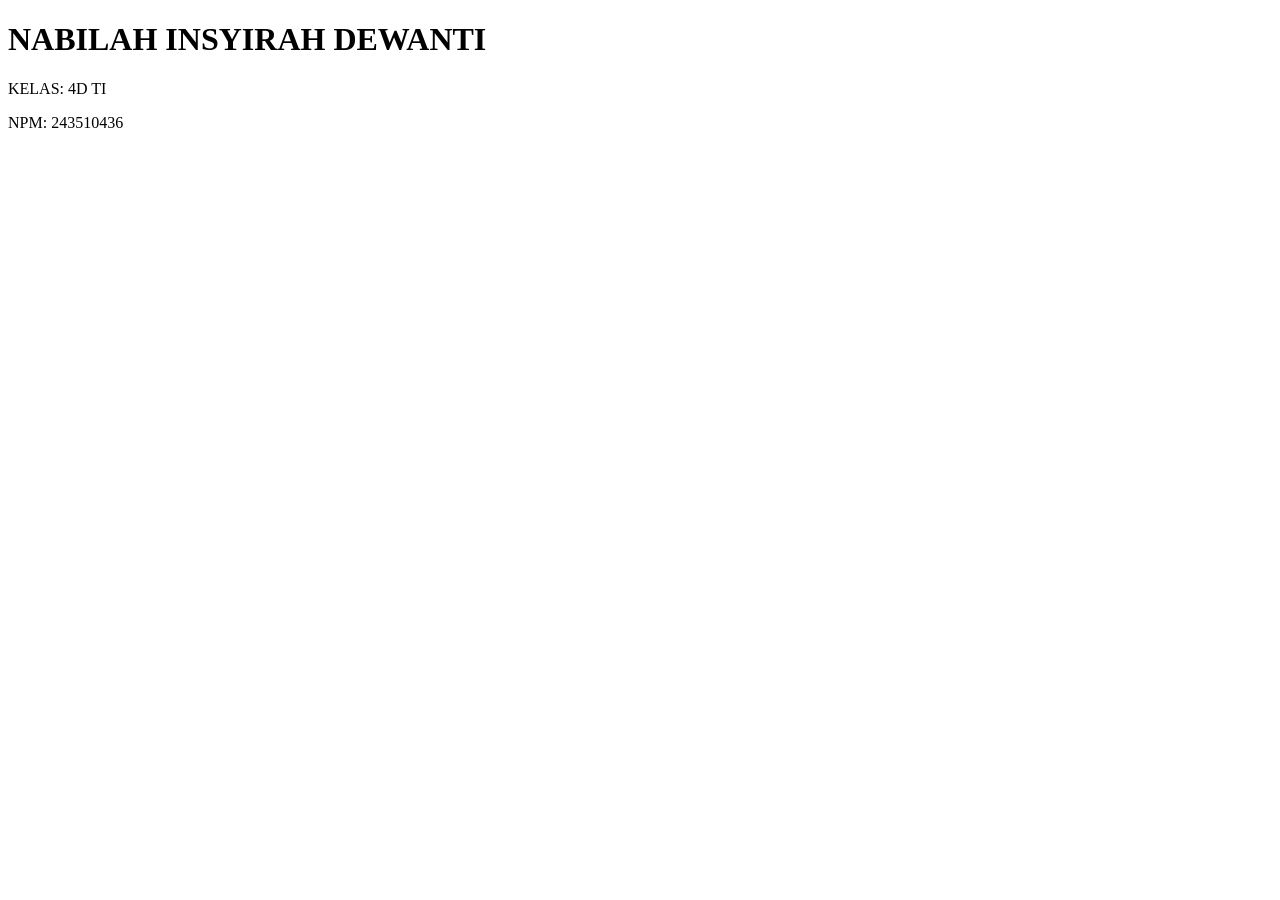
<file: index.html>
<!DOCTYPE html>
<html lang="en">
<head>
    <meta charset="UTF-8">
    <meta name="viewport" content="width=device-width, initial-scale=1.0">
    <title>Document</title>
</head>
<body>
    <h1>NABILAH INSYIRAH DEWANTI</h1>
    <p>KELAS: 4D TI</p>
    <p>NPM: 243510436</p>
</body>
</html>
</file>
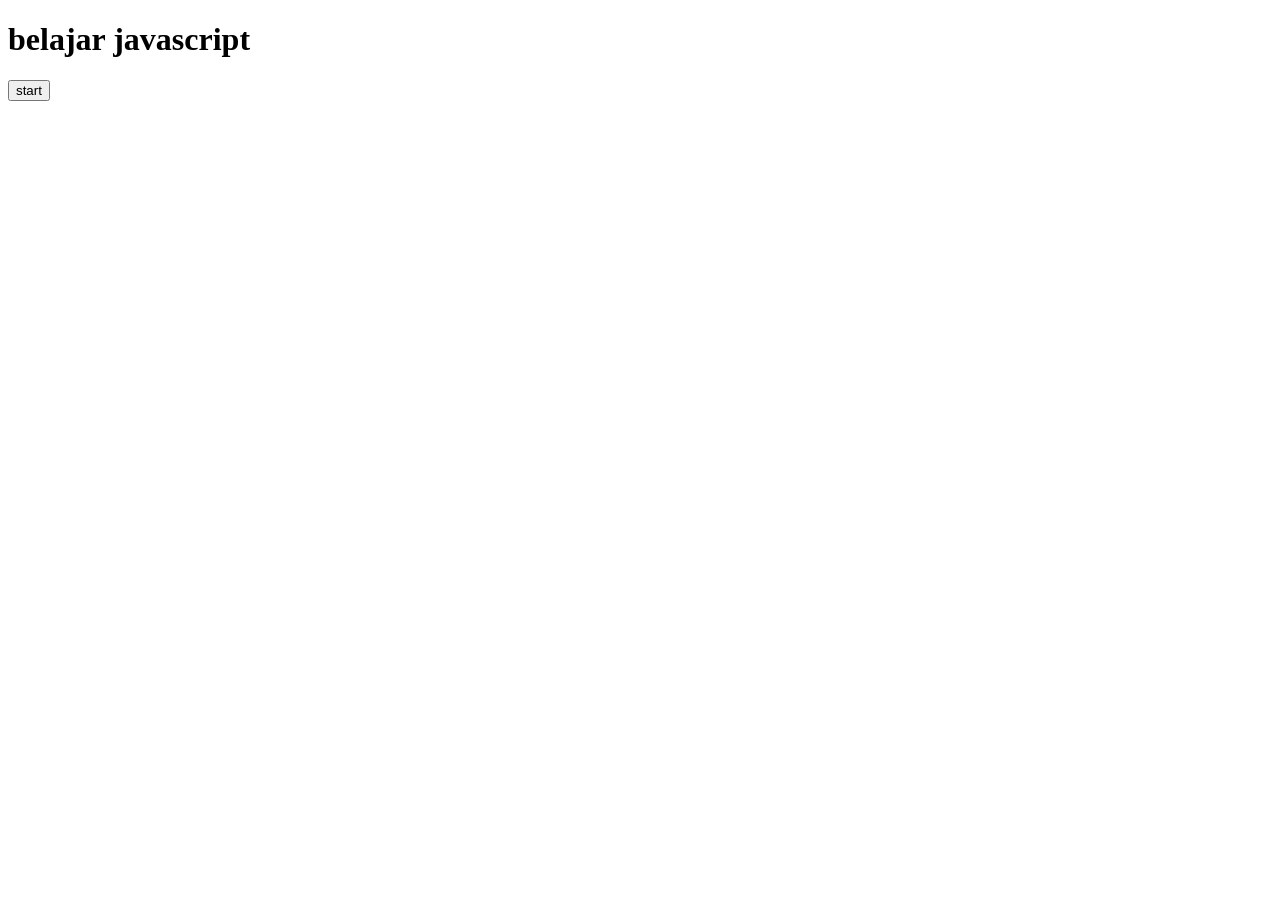
<file: OneDrive/Documents/Desktop/pertemuan4pemweb/index.html>
<!DOCTYPE html>
<html lang="en">
<head>
    <meta charset="UTF-8">
    <meta name="viewport" content="width=device-width, initial-scale=1.0">
    <title>Document</title>
</head>
<body>
    <h1>belajar javascript</h1>
    <script>
        let a = 10;
        console.log(a);
        a = 12;
        console.log(a);

        let nama = prompt("isi nama anda....")
        alert("Hai" + nama)

        let b = confirm()
        console.log(b)

        a = 80
        b = 20
        alert(a/b)

        //fungsi permainan
        function myGame(){
            let mulai;

            while (true){
                let lanjut = confirm("lanjutkan bermain?");
                //let yourname = prompt("nama kamu?"); //jika ingin meminta nama pemain
                if (lanjut == true) {
                    //pertanyaan pertama
                    let quest1 = prompt("2 + 2 = ? ");
                    if (quest1 == 4){
                        alert("benar");
                    }else{
                        alert("yah salah");
                        break;
                    }

                    //pertanyaan kedua
                    let quest2 = prompt(" 9 * 12 ");
                    if (quest2 == 108){
                        alert("benar lagi");
                        alert("hore semua jawaban benar");
                    }else{
                        alert("yah salah");
                        break;
                    }
                } else {
                    mulai = "kamu berhenti bermain";
                    alert(mulai);
                    break;
                }
            }
        }
    </script>

    <button onclick="myGame()">start</button>
</body>
</html>
</file>
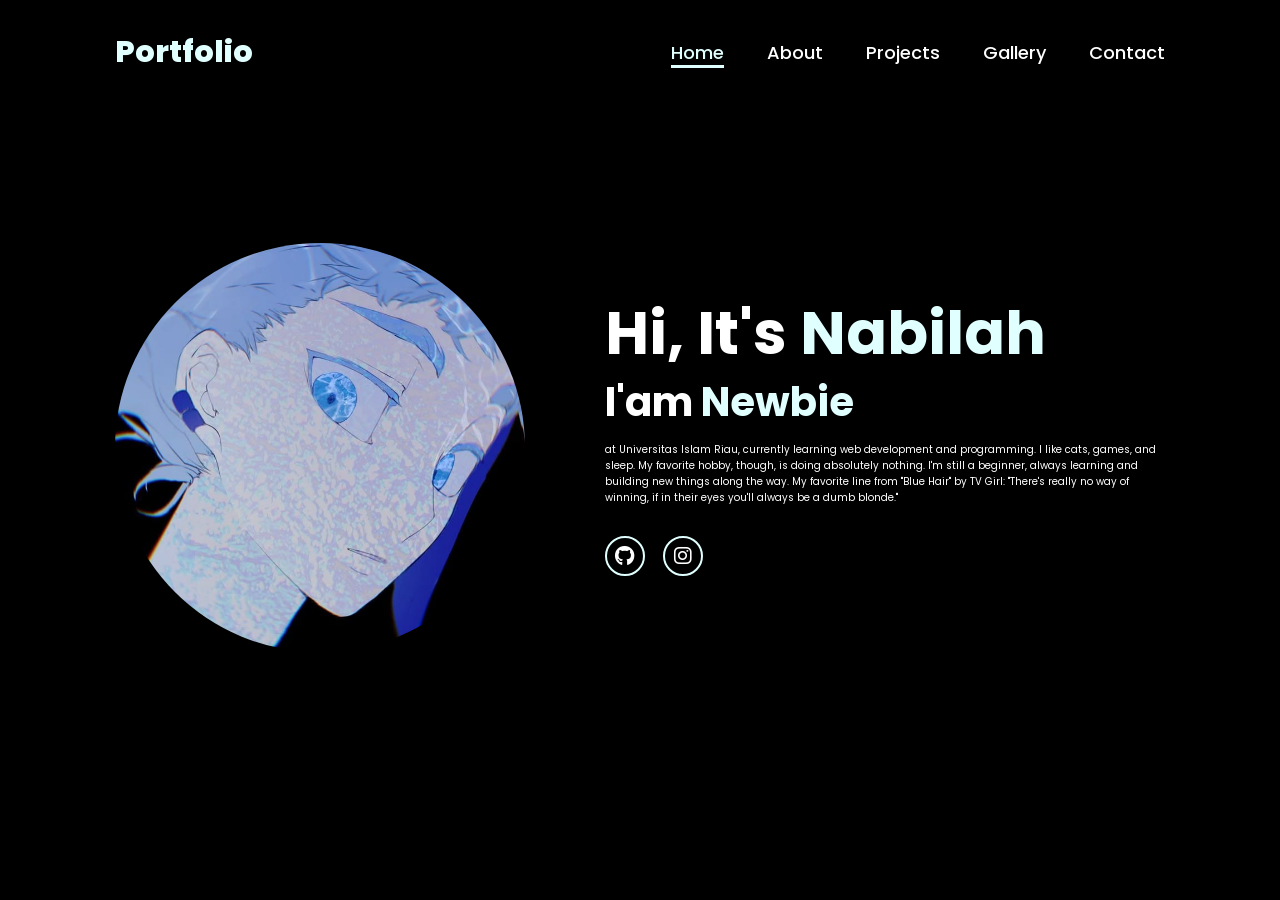
<file: OneDrive/Documents/Desktop/PORTOFOLIOPRAPEMWEB/index.html>
<!DOCTYPE html>
<html lang="en">
<head>
    <meta charset="UTF-8">
    <meta name="viewport" content="width=device-width, initial-scale=1.0">
    <link rel="stylesheet" href="https://cdnjs.cloudflare.com/ajax/libs/font-awesome/6.7.2/css/all.min.css">
    <link rel="stylesheet" href="style.css " >
    <title>Portfolio Website</title>
</head>
<body>
    <header>
        <a href="#" class= "logo">Portfolio</a>

        <nav>
           <a href="#" class= "active">Home</a>
           <a href="#">About</a>
           <a href="#">Projects</a>
           <a href="#">Gallery</a>
           <a href="#">Contact</a>
        </nav>
    </header>
    <section class="home">
        <div class="home-img">
            <img src="Khun.jpeg" alt="">
        </div>
        <div class="home-content">
           <h1>Hi, It's <span>Nabilah</span></h1>
           <h3 class="typing-text">I'am <span></span></h3>
           <p>at Universitas Islam Riau, currently learning web development and programming. I like cats, games, and sleep. My favorite hobby, though, is doing absolutely nothing. I'm still a beginner, always learning and building new things along the way. My favorite line from "Blue Hair" by TV Girl: "There's really no way of winning, if in their eyes you'll always be a dumb blonde."</p>
           <div class="social-icons">
            <a href=""><i class="fa-brands fa-github"></i></a>
            <a href=""><i class="fa-brands fa-instagram"></i></a>
           </div>
        </div>
    </section>
</body>
</html>
</file>
<file: OneDrive/Documents/Desktop/PORTOFOLIOPRAPEMWEB/style.css>
@import url('https://fonts.googleapis.com/css2?family=Poppins:wght@100;200;300;400;500;600&display=swap');

*{
    margin:0;
    padding: 0;
    box-sizing: border-box;
    text-decoration: none;
    border: none;
    outline: none;
    font-family: 'Poppins', sans-serif;
}

html{
    font-size: 62.5%;
}

body{
    width: 100%;
    height: 100vh;
    overflow-x: hidden;
    background-color: black;
    color: white;
}

header{
    margin-top: 20px;
    position: fixed;
    top: 0;
    left: 0;
    width: 100%;
    padding: 1rem 9%;
    background-color: transparent;
    filter: drop-shadow(10px);
    display: flex;
    justify-content: space-between;
    align-items: center;
    z-index: 100;
}

.logo{
    font-size: 3rem;
    color: #e0ffff;
    font-weight: 800;
    cursor: pointer;
    transition: 0.5 ease;
}

.logo:hover{
    transform: scale(1.1);
}

nav a{
    font-size: 1.8rem;
    color: white;
    margin-left: 4rem;
    font-weight: 500;
    transition: 0.3s ease;
    border-bottom: 3px solid transparent;
}

nav a:hover,
nav a.active{
    color: #e0ffff;
    border-bottom: 3px solid #e0ffff;
}

@media(max-width:995px){
    nav{
        position: absolute;
        top: 100%;
        right: 0;
        width: 40%;
        border-left: 3px solid #e0ffff;
        border-bottom: 3px solid #e0ffff;
        border-bottom-left-radius: 2rem;
        padding: 1rem solid;
        background-color: #161616;
        border-top: 0.1rem solid rgba(0,0,0,0.1);
    }

    nav.active{
        display: block;
    }

    nav a{
        display: block;
        font-size: 2rem;
        margin: 3rem 0;
    }

    nav a:hover,
    nav a.active{
        padding: 1rem;
        border-radius: 0.5;
        border-bottom: 0.5rem solid #e0ffff;
    }
}

section{
    min-height: 100vh;
    padding: 5rem 9% 5rem;
}

.home{
    display: flex;
    justify-content: center;
    align-items: center;
    gap: 8rem;
    background-color: black;   
}

.home .home-content h1{
    font-size: 6rem;
    font-weight: 700;
    line-height: 1.3;
}

span{
    color: #e0ffff;
}

.home-content h3{
    font-size: 4rem;
    margin-bottom: 1rem;
    font-weight: 700;
}

.home-img{
    border-radius: 50%;
}

.home-img img{
    position: relative;
    width: 32vw;
    border-radius: 50%;
    box-shadow: 0 0 25px solid #e0ffff;
    cursor: pointer;
    transition: 0.2s linear;
}

.home-img img.hover{
    font-size: 1.8rem;
    font-weight: 500;
}

.social-icons a{
    display: inline-flex;
    justify-content: center;
    align-items: center;
    width: 4rem;
    height: 4rem;
    background-color: transparent;
    border: 0.2rem solid #e0ffff;
    font-size: 2rem;
    border-radius: 50%;
    margin: 3rem 1.5rem 3rem 0;
    transition: 0.3s ease;
    color: white;
}

.social-icons a:hover{
    color: black;
    transform: scale(1.3) translateY(-5px);
    background-color: #e0ffff;
    box-shadow: 0 0 25px #e0ffff;
}

.typing-text{
    font-size: 34px;
    font-weight: 600;
    min-width: 280px;
}

.typing-text span{
    position: relative;
}

.typing-text span::before{
    content: "Newbie";
    color: #e0ffff;
    animation: words 20s infinite;
}

.typing-text span::after{
    content: "";
    background-color: black;
    width: calc(100% + 8px);
    height: 100%;
    border-left: 3px solid black;
    right: -8;
    animation: cursor 0.6s infinite;
}

@keyframes cursor{
    to{
        border-left: 3px solid #e0ffff;
    }
}

@keyframes words{
    0%, 50%{
        content: "a Newbie";
    }
    51%, 100%{
        content: "an Informatics Engineering Student";
    }
}

@media
</file>
